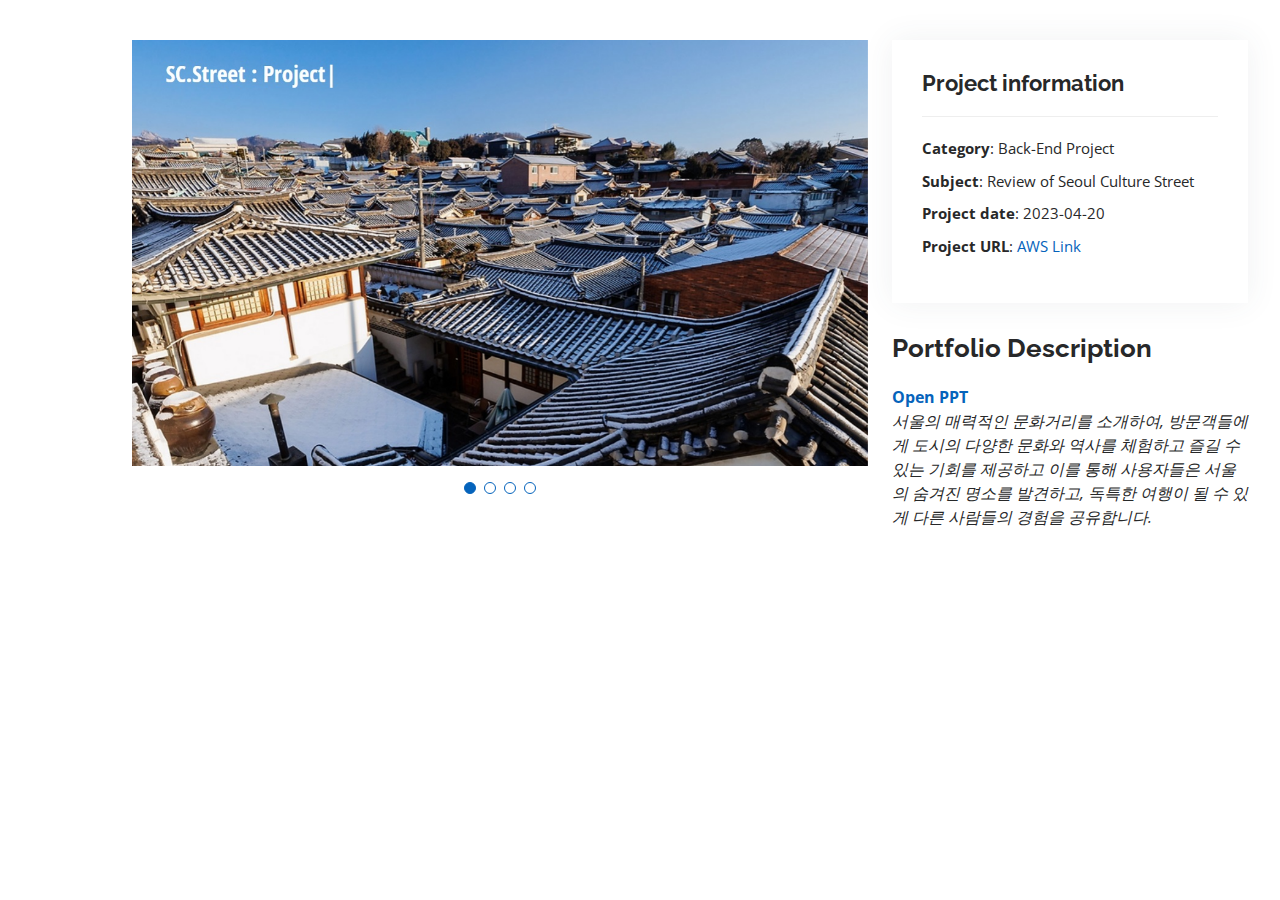
<file: portfolio-details.html>
<!DOCTYPE html>
<html lang="en">

<head>
  <meta charset="utf-8">
  <meta content="width=device-width, initial-scale=1.0" name="viewport">

  <title>Portfolio Details - SC.Street</title>
  <meta content="" name="description">
  <meta content="" name="keywords">

  <!-- Favicons -->
  <link href="assets/img/favicon.png" rel="icon">
  <link href="assets/img/apple-touch-icon.png" rel="apple-touch-icon">

  <!-- Google Fonts -->
  <link href="https://fonts.googleapis.com/css?family=Open+Sans:300,300i,400,400i,600,600i,700,700i|Raleway:300,300i,400,400i,500,500i,600,600i,700,700i|Poppins:300,300i,400,400i,500,500i,600,600i,700,700i" rel="stylesheet">

  <!-- Vendor CSS Files -->
  <link href="assets/vendor/aos/aos.css" rel="stylesheet">
  <link href="assets/vendor/bootstrap/css/bootstrap.min.css" rel="stylesheet">
  <link href="assets/vendor/bootstrap-icons/bootstrap-icons.css" rel="stylesheet">
  <link href="assets/vendor/boxicons/css/boxicons.min.css" rel="stylesheet">
  <link href="assets/vendor/glightbox/css/glightbox.min.css" rel="stylesheet">
  <link href="assets/vendor/swiper/swiper-bundle.min.css" rel="stylesheet">

  <!-- Template Main CSS File -->
  <link href="assets/css/style.css" rel="stylesheet">

  <!-- =======================================================
  * Template Name: MyResume
  * Updated: Mar 10 2023 with Bootstrap v5.2.3
  * Template URL: https://bootstrapmade.com/free-html-bootstrap-template-my-resume/
  * Author: BootstrapMade.com
  * License: https://bootstrapmade.com/license/
  ======================================================== -->
</head>

<body>

  <main id="main">

    <!-- ======= Portfolio Details Section ======= -->
    <section id="portfolio-details" class="portfolio-details">
      <div class="container">

        <div class="row gy-4">

          <div class="col-lg-8">
            <div class="portfolio-details-slider swiper">
              <div class="swiper-wrapper align-items-center">

                <div class="swiper-slide">
                  <img src="assets/img/portfolio/portfolio-scstreet-1.jpg" alt="">
                </div>

                <div class="swiper-slide">
                  <img src="assets/img/portfolio/portfolio-scstreet-2.jpg" alt="">
                </div>

                <div class="swiper-slide">
                  <img src="assets/img/portfolio/portfolio-scstreet-3.jpg" alt="">
                </div>

                <div class="swiper-slide">
                  <img src="assets/img/portfolio/portfolio-scstreet-4.jpg" alt="">
                </div>

              </div>
              <div class="swiper-pagination"></div>
            </div>
          </div>

          <div class="col-lg-4">
            <div class="portfolio-info">
              <h3>Project information</h3>
              <ul>
                <li><strong>Category</strong>: Back-End Project</li>
                <li><strong>Subject</strong>: Review of Seoul Culture Street </li>
                <li><strong>Project date</strong>: 2023-04-20</li>
                <li><strong>Project URL</strong>: <a href="http://ec2-15-164-97-131.ap-northeast-2.compute.amazonaws.com:8080/" target="_blank">AWS Link</a></li>
              </ul>
            </div>
            <div class="portfolio-description">
              <h2>Portfolio Description</h2>
              <a href="portfolio/조기연_BackEnd_202303_Project-배포용.pdf" target="_blank"><strong>Open PPT</strong></a>
              <p><em>서울의 매력적인 문화거리를 소개하여, 방문객들에게 도시의 다양한 문화와 역사를 체험하고 즐길 수 있는 기회를 제공하고 이를 통해 사용자들은 서울의 숨겨진 명소를 발견하고, 독특한 여행이 될 수 있게 다른 사람들의 경험을 공유합니다.</em>
              </p>
            </div>
          </div> 

        </div>

      </div>
    </section><!-- End Portfolio Details Section -->

  </main><!-- End #main -->

  <div id="preloader"></div>
  <a href="#" class="back-to-top d-flex align-items-center justify-content-center"><i class="bi bi-arrow-up-short"></i></a>

  <!-- Vendor JS Files -->
  <script src="assets/vendor/purecounter/purecounter_vanilla.js"></script>
  <script src="assets/vendor/aos/aos.js"></script>
  <script src="assets/vendor/bootstrap/js/bootstrap.bundle.min.js"></script>
  <script src="assets/vendor/glightbox/js/glightbox.min.js"></script>
  <script src="assets/vendor/isotope-layout/isotope.pkgd.min.js"></script>
  <script src="assets/vendor/swiper/swiper-bundle.min.js"></script>
  <script src="assets/vendor/typed.js/typed.min.js"></script>
  <script src="assets/vendor/waypoints/noframework.waypoints.js"></script>
  <script src="assets/vendor/php-email-form/validate.js"></script>

  <!-- Template Main JS File -->
  <script src="assets/js/main.js"></script>

</body>

</html>
</file>
<file: assets/css/style.css>
/**
* Template Name: MyResume
* Updated: Mar 10 2023 with Bootstrap v5.2.3
* Template URL: https://bootstrapmade.com/free-html-bootstrap-template-my-resume/
* Author: BootstrapMade.com
* License: https://bootstrapmade.com/license/
*/

/*--------------------------------------------------------------
# General
--------------------------------------------------------------*/
body {
  font-family: "Open Sans", sans-serif;
  color: #272829;
}

a {
  color: #0563bb;
  text-decoration: none;
}

a:hover {
  color: #067ded;
  text-decoration: none;
}

h1,
h2,
h3,
h4,
h5,
h6 {
  font-family: "Raleway", sans-serif;
}

/*--------------------------------------------------------------
# Back to top button
--------------------------------------------------------------*/
.back-to-top {
  position: fixed;
  visibility: hidden;
  opacity: 0;
  right: 15px;
  bottom: 15px;
  z-index: 996;
  background: #0563bb;
  width: 40px;
  height: 40px;
  border-radius: 50px;
  transition: all 0.4s;
}

.back-to-top i {
  font-size: 28px;
  color: #fff;
  line-height: 0;
}

.back-to-top:hover {
  background: #0678e3;
  color: #fff;
}

.back-to-top.active {
  visibility: visible;
  opacity: 1;
}

/*--------------------------------------------------------------
# Preloader
--------------------------------------------------------------*/
#preloader {
  position: fixed;
  top: 0;
  left: 0;
  right: 0;
  bottom: 0;
  z-index: 9999;
  overflow: hidden;
  background: #fff;
}

#preloader:before {
  content: "";
  position: fixed;
  top: calc(50% - 30px);
  left: calc(50% - 30px);
  border: 6px solid #0563bb;
  border-top-color: #fff;
  border-bottom-color: #fff;
  border-radius: 50%;
  width: 60px;
  height: 60px;
  animation: animate-preloader 1s linear infinite;
}

@keyframes animate-preloader {
  0% {
    transform: rotate(0deg);
  }

  100% {
    transform: rotate(360deg);
  }
}

/*--------------------------------------------------------------
# Disable aos animation delay on mobile devices
--------------------------------------------------------------*/
@media screen and (max-width: 768px) {
  [data-aos-delay] {
    transition-delay: 0 !important;
  }
}

/*--------------------------------------------------------------
# Header
--------------------------------------------------------------*/
#header {
  position: fixed;
  top: 0;
  left: 0;
  bottom: 0;
  z-index: 9997;
  transition: all 0.5s;
  padding: 15px;
  overflow-y: auto;
}

@media (max-width: 991px) {
  #header {
    width: 300px;
    background: #fff;
    border-right: 1px solid #e6e9ec;
    left: -300px;
  }
}

@media (min-width: 991px) {
  #main {
    margin-left: 100px;
  }
}

/*--------------------------------------------------------------
# Navigation Menu
--------------------------------------------------------------*/
/**
* Desktop Navigation 
*/
.nav-menu {
  padding: 0;
  display: block;
}

.nav-menu * {
  margin: 0;
  padding: 0;
  list-style: none;
}

.nav-menu>ul>li {
  position: relative;
  white-space: nowrap;
}

.nav-menu a,
.nav-menu a:focus {
  display: flex;
  align-items: center;
  color: #45505b;
  padding: 10px 18px;
  margin-bottom: 8px;
  transition: 0.3s;
  font-size: 15px;
  border-radius: 50px;
  background: #f2f3f5;
  height: 56px;
  width: 100%;
  overflow: hidden;
  transition: 0.3s;
}

.nav-menu a i,
.nav-menu a:focus i {
  font-size: 20px;
}

.nav-menu a span,
.nav-menu a:focus span {
  padding: 0 5px 0 7px;
  color: #45505b;
}

@media (min-width: 992px) {

  .nav-menu a,
  .nav-menu a:focus {
    width: 56px;
  }

  .nav-menu a span,
  .nav-menu a:focus span {
    display: none;
    color: #fff;
  }
}

.nav-menu a:hover,
.nav-menu .active,
.nav-menu .active:focus,
.nav-menu li:hover>a {
  color: #fff;
  background: #0563bb;
}

.nav-menu a:hover span,
.nav-menu .active span,
.nav-menu .active:focus span,
.nav-menu li:hover>a span {
  color: #fff;
}

.nav-menu a:hover,
.nav-menu li:hover>a {
  width: 100%;
  color: #fff;
}

.nav-menu a:hover span,
.nav-menu li:hover>a span {
  display: block;
}

/**
* Mobile Navigation 
*/
.mobile-nav-toggle {
  position: fixed;
  right: 10px;
  top: 10px;
  z-index: 9998;
  border: 0;
  background: none;
  font-size: 28px;
  transition: all 0.4s;
  outline: none !important;
  line-height: 0;
  cursor: pointer;
  border-radius: 50px;
  padding: 5px;
}

.mobile-nav-toggle i {
  color: #45505b;
}

.mobile-nav-active {
  overflow: hidden;
}

.mobile-nav-active #header {
  left: 0;
}

.mobile-nav-active .mobile-nav-toggle {
  color: #fff;
  background-color: #0563bb;
}

/*--------------------------------------------------------------
# Hero Section
--------------------------------------------------------------*/
#hero {
  width: 100%;
  height: 100vh;
  background: url("../img/hero-bg.jpg") top right no-repeat;
  background-size: cover;
  position: relative;
}

@media (min-width: 992px) {
  #hero {
    padding-left: 160px;
  }
}

#hero:before {
  content: "";
  background: rgba(255, 255, 255, 0.8);
  position: absolute;
  bottom: 0;
  top: 0;
  left: 0;
  right: 0;
}

#hero h1 {
  margin: 0;
  font-size: 64px;
  font-weight: 700;
  line-height: 56px;
  color: #45505b;
}

#hero p {
  color: #45505b;
  margin: 15px 0 0 0;
  font-size: 26px;
  font-family: "Poppins", sans-serif;
}

#hero p span {
  color: #0563bb;
  letter-spacing: 1px;
}

#hero .social-links {
  margin-top: 30px;
}

#hero .social-links a {
  font-size: 24px;
  display: inline-block;
  color: #45505b;
  line-height: 1;
  margin-right: 20px;
  transition: 0.3s;
}

#hero .social-links a:hover {
  color: #0563bb;
}

@media (max-width: 992px) {
  #hero {
    text-align: center;
  }

  #hero h1 {
    font-size: 32px;
    line-height: 36px;
  }

  #hero p {
    margin-top: 10px;
    font-size: 20px;
    line-height: 24px;
  }
}

/*--------------------------------------------------------------
# Sections General
--------------------------------------------------------------*/
section {
  padding: 60px 0;
  overflow: hidden;
}

.section-title {
  text-align: center;
  padding-bottom: 30px;
}

.section-title h2 {
  font-size: 32px;
  font-weight: bold;
  text-transform: uppercase;
  margin-bottom: 20px;
  padding-bottom: 20px;
  position: relative;
  color: #45505b;
}

.section-title h2::before {
  content: "";
  position: absolute;
  display: block;
  width: 120px;
  height: 1px;
  background: #ddd;
  bottom: 1px;
  left: calc(50% - 60px);
}

.section-title h2::after {
  content: "";
  position: absolute;
  display: block;
  width: 40px;
  height: 3px;
  background: #0563bb;
  bottom: 0;
  left: calc(50% - 20px);
}

.section-title p {
  margin-bottom: 0;
}

/*--------------------------------------------------------------
# About
--------------------------------------------------------------*/
.about .content h3 {
  font-weight: 700;
  font-size: 26px;
  color: #728394;
}

.about .content ul {
  list-style: none;
  padding: 0;
}

.about .content ul li {
  margin-bottom: 20px;
  display: flex;
  align-items: center;
}

.about .content ul strong {
  margin-right: 10px;
}

.about .content ul i {
  font-size: 16px;
  margin-right: 5px;
  color: #0563bb;
  line-height: 0;
}

.about .content p:last-child {
  margin-bottom: 0;
}

/*--------------------------------------------------------------
# Facts
--------------------------------------------------------------*/
.facts .count-box {
  padding: 30px 30px 25px 30px;
  margin-top: 30px;
  width: 100%;
  position: relative;
  text-align: center;
  background: #fff;
}

.facts .count-box i {
  position: absolute;
  top: -25px;
  left: 50%;
  transform: translateX(-50%);
  font-size: 24px;
  background: #0563bb;
  color: #fff;
  border-radius: 50px;
  display: inline-flex;
  align-items: center;
  justify-content: center;
  width: 48px;
  height: 48px;
}

.facts .count-box span {
  font-size: 36px;
  display: block;
  font-weight: 600;
  color: #011426;
}

.facts .count-box p {
  padding: 0;
  margin: 0;
  font-family: "Raleway", sans-serif;
  font-size: 14px;
}

/*--------------------------------------------------------------
# Akills
--------------------------------------------------------------*/
.skills .progress {
  height: 60px;
  display: block;
  background: none;
  border-radius: 0;
}

.skills .progress .skill {
  padding: 10px 0;
  margin: 0;
  text-transform: uppercase;
  display: block;
  font-weight: 600;
  font-family: "Poppins", sans-serif;
  color: #45505b;
}

.skills .progress .skill .val {
  float: right;
  font-style: normal;
}

.skills .progress-bar-wrap {
  background: #f2f3f5;
}

.skills .progress-bar {
  width: 1px;
  height: 10px;
  transition: 0.9s;
  background-color: #0563bb;
}

/*--------------------------------------------------------------
# Resume
--------------------------------------------------------------*/
.resume .resume-title {
  font-size: 26px;
  font-weight: 700;
  margin-top: 20px;
  margin-bottom: 20px;
  color: #45505b;
}

.resume .resume-item {
  padding: 0 0 20px 20px;
  margin-top: -2px;
  border-left: 2px solid #0563bb;
  position: relative;
}

.resume .resume-item h4 {
  line-height: 18px;
  font-size: 18px;
  font-weight: 600;
  text-transform: uppercase;
  font-family: "Poppins", sans-serif;
  color: #0563bb;
  margin-bottom: 10px;
}

.resume .resume-item h5 {
  font-size: 16px;
  background: #f7f8f9;
  padding: 5px 15px;
  display: inline-block;
  font-weight: 600;
  margin-bottom: 10px;
}

.resume .resume-item ul {
  padding-left: 20px;
}

.resume .resume-item ul li {
  padding-bottom: 10px;
}

.resume .resume-item:last-child {
  padding-bottom: 0;
}

.resume .resume-item::before {
  content: "";
  position: absolute;
  width: 16px;
  height: 16px;
  border-radius: 50px;
  left: -9px;
  top: 0;
  background: #fff;
  border: 2px solid #0563bb;
}

/*--------------------------------------------------------------
# Portfolio
--------------------------------------------------------------*/
.portfolio .portfolio-item {
  margin-bottom: 30px;
}

.portfolio #portfolio-flters {
  padding: 0;
  margin: 0 auto 25px auto;
  list-style: none;
  text-align: center;
  background: #fff;
  border-radius: 50px;
  padding: 2px 15px;
}

.portfolio #portfolio-flters li {
  cursor: pointer;
  display: inline-block;
  padding: 10px 15px;
  font-size: 14px;
  font-weight: 600;
  line-height: 1;
  text-transform: uppercase;
  color: #272829;
  margin-bottom: 5px;
  transition: all 0.3s ease-in-out;
}

.portfolio #portfolio-flters li:hover,
.portfolio #portfolio-flters li.filter-active {
  color: #0563bb;
}

.portfolio #portfolio-flters li:last-child {
  margin-right: 0;
}

.portfolio .portfolio-wrap {
  transition: 0.3s;
  position: relative;
  overflow: hidden;
  z-index: 1;
  background: rgba(69, 80, 91, 0.8);
}

.portfolio .portfolio-wrap::before {
  content: "";
  background: rgba(255, 255, 255, 0.7);
  position: absolute;
  left: 30px;
  right: 30px;
  top: 30px;
  bottom: 30px;
  transition: all ease-in-out 0.3s;
  z-index: 2;
  opacity: 0;
}

.portfolio .portfolio-wrap .portfolio-info {
  opacity: 0;
  position: absolute;
  top: 0;
  left: 0;
  right: 0;
  bottom: 0;
  text-align: center;
  z-index: 3;
  transition: all ease-in-out 0.3s;
  display: flex;
  flex-direction: column;
  justify-content: center;
  align-items: center;
}

.portfolio .portfolio-wrap .portfolio-info::before {
  display: block;
  content: "";
  width: 48px;
  height: 48px;
  position: absolute;
  top: 35px;
  left: 35px;
  border-top: 3px solid #d7dce1;
  border-left: 3px solid #d7dce1;
  transition: all 0.5s ease 0s;
  z-index: 9994;
}

.portfolio .portfolio-wrap .portfolio-info::after {
  display: block;
  content: "";
  width: 48px;
  height: 48px;
  position: absolute;
  bottom: 35px;
  right: 35px;
  border-bottom: 3px solid #d7dce1;
  border-right: 3px solid #d7dce1;
  transition: all 0.5s ease 0s;
  z-index: 9994;
}

.portfolio .portfolio-wrap .portfolio-info h4 {
  font-size: 20px;
  color: #45505b;
  font-weight: 600;
}

.portfolio .portfolio-wrap .portfolio-info p {
  color: #45505b;
  font-size: 14px;
  text-transform: uppercase;
  padding: 0;
  margin: 0;
}

.portfolio .portfolio-wrap .portfolio-links {
  text-align: center;
  z-index: 4;
}

.portfolio .portfolio-wrap .portfolio-links a {
  color: #45505b;
  margin: 0 2px;
  font-size: 28px;
  display: inline-block;
  transition: 0.3s;
}

.portfolio .portfolio-wrap .portfolio-links a:hover {
  color: #148af9;
}

.portfolio .portfolio-wrap:hover::before {
  top: 0;
  left: 0;
  right: 0;
  bottom: 0;
  opacity: 1;
}

.portfolio .portfolio-wrap:hover .portfolio-info {
  opacity: 1;
}

.portfolio .portfolio-wrap:hover .portfolio-info::before {
  top: 15px;
  left: 15px;
}

.portfolio .portfolio-wrap:hover .portfolio-info::after {
  bottom: 15px;
  right: 15px;
}

/*--------------------------------------------------------------
# Portfolio Details
--------------------------------------------------------------*/
.portfolio-details {
  padding-top: 40px;
}

.portfolio-details .portfolio-details-slider img {
  width: 100%;
}

.portfolio-details .portfolio-details-slider .swiper-pagination {
  margin-top: 20px;
  position: relative;
}

.portfolio-details .portfolio-details-slider .swiper-pagination .swiper-pagination-bullet {
  width: 12px;
  height: 12px;
  background-color: #fff;
  opacity: 1;
  border: 1px solid #0563bb;
}

.portfolio-details .portfolio-details-slider .swiper-pagination .swiper-pagination-bullet-active {
  background-color: #0563bb;
}

.portfolio-details .portfolio-info {
  padding: 30px;
  box-shadow: 0px 0 30px rgba(69, 80, 91, 0.08);
}

.portfolio-details .portfolio-info h3 {
  font-size: 22px;
  font-weight: 700;
  margin-bottom: 20px;
  padding-bottom: 20px;
  border-bottom: 1px solid #eee;
}

.portfolio-details .portfolio-info ul {
  list-style: none;
  padding: 0;
  font-size: 15px;
}

.portfolio-details .portfolio-info ul li+li {
  margin-top: 10px;
}

.portfolio-details .portfolio-description {
  padding-top: 30px;
}

.portfolio-details .portfolio-description h2 {
  font-size: 26px;
  font-weight: 700;
  margin-bottom: 20px;
}

.portfolio-details .portfolio-description p {
  padding: 0;
}

/*--------------------------------------------------------------
# Services
--------------------------------------------------------------*/
.services .icon-box {
  text-align: center;
  padding: 70px 20px 80px 20px;
  transition: all ease-in-out 0.3s;
  background: #fff;
  box-shadow: 0px 5px 90px 0px rgba(110, 123, 131, 0.05);
}

.services .icon-box .icon {
  margin: 0 auto;
  width: 100px;
  height: 100px;
  display: flex;
  align-items: center;
  justify-content: center;
  transition: ease-in-out 0.3s;
  position: relative;
}

.services .icon-box .icon i {
  font-size: 36px;
  transition: 0.5s;
  position: relative;
}

.services .icon-box .icon svg {
  position: absolute;
  top: 0;
  left: 0;
}

.services .icon-box .icon svg path {
  transition: 0.5s;
  fill: #f5f5f5;
}

.services .icon-box h4 {
  font-weight: 600;
  margin: 10px 0 15px 0;
  font-size: 22px;
}

.services .icon-box h4 a {
  color: #45505b;
  transition: ease-in-out 0.3s;
}

.services .icon-box p {
  line-height: 24px;
  font-size: 14px;
  margin-bottom: 0;
}

.services .icon-box:hover {
  border-color: #fff;
  box-shadow: 0px 0 35px 0 rgba(0, 0, 0, 0.08);
}

.services .iconbox-blue i {
  color: #47aeff;
}

.services .iconbox-blue:hover .icon i {
  color: #fff;
}

.services .iconbox-blue:hover .icon path {
  fill: #47aeff;
}

.services .iconbox-orange i {
  color: #ffa76e;
}

.services .iconbox-orange:hover .icon i {
  color: #fff;
}

.services .iconbox-orange:hover .icon path {
  fill: #ffa76e;
}

.services .iconbox-pink i {
  color: #e80368;
}

.services .iconbox-pink:hover .icon i {
  color: #fff;
}

.services .iconbox-pink:hover .icon path {
  fill: #e80368;
}

.services .iconbox-yellow i {
  color: #ffbb2c;
}

.services .iconbox-yellow:hover .icon i {
  color: #fff;
}

.services .iconbox-yellow:hover .icon path {
  fill: #ffbb2c;
}

.services .iconbox-red i {
  color: #ff5828;
}

.services .iconbox-red:hover .icon i {
  color: #fff;
}

.services .iconbox-red:hover .icon path {
  fill: #ff5828;
}

.services .iconbox-teal i {
  color: #11dbcf;
}

.services .iconbox-teal:hover .icon i {
  color: #fff;
}

.services .iconbox-teal:hover .icon path {
  fill: #11dbcf;
}

.services .iconbox-ivory i {
  color: #FEFEF0;
}
.services .iconbox-ivory:hover .icon i {
  color: #fff;
}
.services .iconbox-ivory:hover .icon path {
  fill: #FEFEF0;
}

.services .iconbox-jetblack i {
  color: #0F0F10;
}
.services .iconbox-jetblack:hover .icon i {
  color: #fff;
}
.services .iconbox-jetblack:hover .icon path {
  fill: #0F0F10;
}

.services .iconbox-wine i {
  color: #4C032B;
}
.services .iconbox-wine:hover .icon i {
  color: #fff;
}
.services .iconbox-wine:hover .icon path {
  fill: #4C032B;
}

.services .iconbox-mauve i {
  color: #DFB0FF;
}
.services .iconbox-mauve:hover .icon i {
  color: #fff;
}
.services .iconbox-mauve:hover .icon path {
  fill: #DFB0FF;
}

.services .iconbox-grape i {
  color: #6F2DA8;
}
.services .iconbox-grape:hover .icon i {
  color: #fff;
}
.services .iconbox-grape:hover .icon path {
  fill: #6F2DA8;
}

.services .iconbox-jade i {
  color: #C2F7A8;
}
.services .iconbox-jade:hover .icon i {
  color: #fff;
}
.services .iconbox-jade:hover .icon path {
  fill: #C2F7A8;
}

.services .iconbox-beige i {
  color: #F5F5DC;
}
.services .iconbox-beige:hover .icon i {
  color: #fff;
}
.services .iconbox-beige:hover .icon path {
  fill: #F5F5DC;
}

.services .iconbox-lime i {
  color: #C0FF04;
}
.services .iconbox-lime:hover .icon i {
  color: #fff;
}
.services .iconbox-lime:hover .icon path {
  fill: #C0FF04;
}

.services .iconbox-cream i {
  color: #F7F5C8;
}
.services .iconbox-cream:hover .icon i {
  color: #fff;
}
.services .iconbox-cream:hover .icon path {
  fill: #F7F5C8;
}

.services .iconbox-amber i {
  color: #FF7518;
}
.services .iconbox-amber:hover .icon i {
  color: #fff;
}
.services .iconbox-amber:hover .icon path {
  fill: #FF7518;
}

.services .iconbox-apricot i {
  color: #FDD3B1;
}
.services .iconbox-apricot:hover .icon i {
  color: #fff;
}
.services .iconbox-apricot:hover .icon path {
  fill: #FDD3B1;
}

.services .iconbox-olive i {
  color: #487E40;
}
.services .iconbox-olive:hover .icon i {
  color: #fff;
}
.services .iconbox-olive:hover .icon path {
  fill: #487E40;
}

.services .iconbox-violet i {
  color: #8B00F8;
}
.services .iconbox-violet:hover .icon i {
  color: #fff;
}
.services .iconbox-violet:hover .icon path {
  fill: #8B00F8;
}


/*--------------------------------------------------------------
# Testimonials
--------------------------------------------------------------*/
.testimonials .section-header {
  margin-bottom: 40px;
}

.testimonials .testimonials-carousel,
.testimonials .testimonials-slider {
  overflow: hidden;
}

.testimonials .testimonial-item {
  text-align: center;
}

.testimonials .testimonial-item .testimonial-img {
  width: 120px;
  border-radius: 50%;
  border: 4px solid #fff;
  margin: 0 auto;
}

.testimonials .testimonial-item h3 {
  font-size: 20px;
  font-weight: bold;
  margin: 10px 0 5px 0;
  color: #111;
}

.testimonials .testimonial-item h4 {
  font-size: 14px;
  color: #999;
  margin: 0 0 15px 0;
}

.testimonials .testimonial-item .quote-icon-left,
.testimonials .testimonial-item .quote-icon-right {
  color: #90c8fc;
  font-size: 26px;
}

.testimonials .testimonial-item .quote-icon-left {
  display: inline-block;
  left: -5px;
  position: relative;
}

.testimonials .testimonial-item .quote-icon-right {
  display: inline-block;
  right: -5px;
  position: relative;
  top: 10px;
}

.testimonials .testimonial-item p {
  font-style: italic;
  margin: 0 auto 15px auto;
}

.testimonials .swiper-pagination {
  margin-top: 20px;
  position: relative;
}

.testimonials .swiper-pagination .swiper-pagination-bullet {
  width: 12px;
  height: 12px;
  background-color: #fff;
  opacity: 1;
  border: 1px solid #0563bb;
}

.testimonials .swiper-pagination .swiper-pagination-bullet-active {
  background-color: #0563bb;
}

@media (min-width: 992px) {
  .testimonials .testimonial-item p {
    width: 80%;
  }
}

/*--------------------------------------------------------------
# Contact
--------------------------------------------------------------*/
.contact .info {
  width: 100%;
  background: #fff;
}

.contact .info i {
  font-size: 20px;
  color: #0563bb;
  float: left;
  width: 44px;
  height: 44px;
  background: #eef7ff;
  display: flex;
  justify-content: center;
  align-items: center;
  border-radius: 50px;
  transition: all 0.3s ease-in-out;
}

.contact .info h4 {
  padding: 0 0 0 60px;
  font-size: 22px;
  font-weight: 600;
  margin-bottom: 5px;
  color: #45505b;
}

.contact .info p {
  padding: 0 0 0 60px;
  margin-bottom: 0;
  font-size: 14px;
  color: #728394;
}

.contact .info .email,
.contact .info .phone {
  margin-top: 40px;
}

.contact .info .email:hover i,
.contact .info .address:hover i,
.contact .info .phone:hover i {
  background: #0563bb;
  color: #fff;
}

.contact .php-email-form {
  width: 100%;
  background: #fff;
}

.contact .php-email-form .form-group {
  padding-bottom: 8px;
}

.contact .php-email-form .error-message {
  display: none;
  color: #fff;
  background: #ed3c0d;
  text-align: left;
  padding: 15px;
  font-weight: 600;
}

.contact .php-email-form .error-message br+br {
  margin-top: 25px;
}

.contact .php-email-form .sent-message {
  display: none;
  color: #fff;
  background: #18d26e;
  text-align: center;
  padding: 15px;
  font-weight: 600;
}

.contact .php-email-form .loading {
  display: none;
  background: #fff;
  text-align: center;
  padding: 15px;
}

.contact .php-email-form .loading:before {
  content: "";
  display: inline-block;
  border-radius: 50%;
  width: 24px;
  height: 24px;
  margin: 0 10px -6px 0;
  border: 3px solid #18d26e;
  border-top-color: #eee;
  animation: animate-loading 1s linear infinite;
}

.contact .php-email-form input,
.contact .php-email-form textarea {
  border-radius: 4px;
  box-shadow: none;
  font-size: 14px;
}

.contact .php-email-form input {
  height: 44px;
}

.contact .php-email-form textarea {
  padding: 10px 12px;
}

.contact .php-email-form button[type=submit] {
  background: #0563bb;
  border: 0;
  padding: 10px 35px;
  color: #fff;
  transition: 0.4s;
  border-radius: 50px;
}

.contact .php-email-form button[type=submit]:hover {
  background: #0678e3;
}

@keyframes animate-loading {
  0% {
    transform: rotate(0deg);
  }

  100% {
    transform: rotate(360deg);
  }
}

/*--------------------------------------------------------------
# Footer
--------------------------------------------------------------*/
#footer {
  background: #f7f8f9;
  color: #45505b;
  font-size: 14px;
  text-align: center;
  padding: 30px 0;
}

#footer h3 {
  font-size: 36px;
  font-weight: 700;
  position: relative;
  font-family: "Poppins", sans-serif;
  padding: 0;
  margin: 0 0 15px 0;
}

#footer p {
  font-size: 15;
  font-style: italic;
  padding: 0;
  margin: 0 0 40px 0;
}

#footer .social-links {
  margin: 0 0 40px 0;
}

#footer .social-links a {
  font-size: 18px;
  display: inline-block;
  background: #0563bb;
  color: #fff;
  line-height: 1;
  padding: 8px 0;
  margin-right: 4px;
  border-radius: 50%;
  text-align: center;
  width: 36px;
  height: 36px;
  transition: 0.3s;
}

#footer .social-links a:hover {
  background: #0678e3;
  color: #fff;
  text-decoration: none;
}

#footer .copyright {
  margin: 0 0 5px 0;
}

#footer .credits {
  font-size: 13px;
}
</file>
